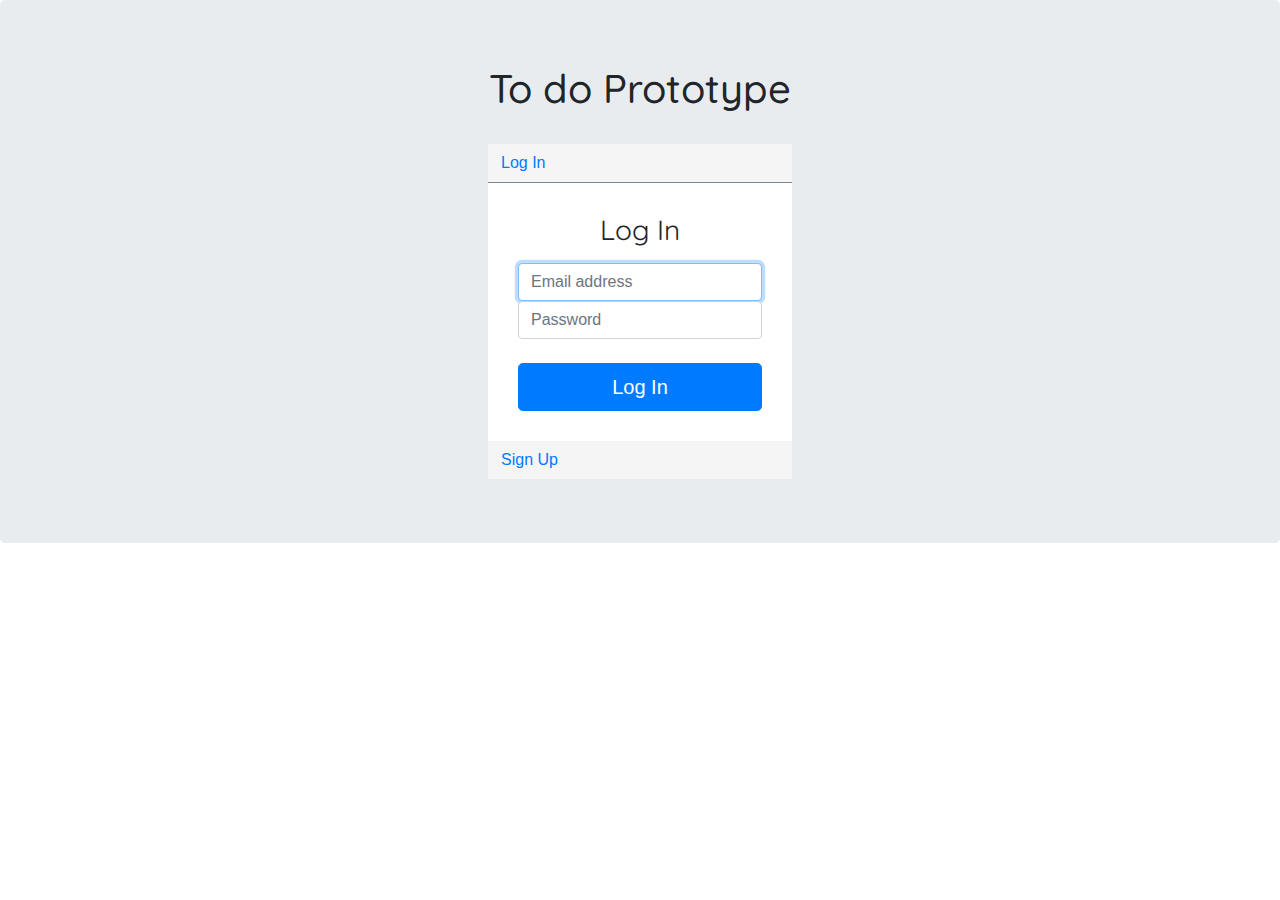
<file: index.html>
<!doctype html>
<html lang="en">
  <head>
    <!-- Required meta tags -->
    <meta charset="utf-8">
    <meta name="viewport" content="width=device-width, initial-scale=1, shrink-to-fit=no">

    <!-- My Own CSS-->
    <link rel="stylesheet" type="text/css" href="index.css">
    <!-- Bootstrap CSS -->
    <link rel="stylesheet" href="https://stackpath.bootstrapcdn.com/bootstrap/4.5.2/css/bootstrap.min.css" integrity="sha384-JcKb8q3iqJ61gNV9KGb8thSsNjpSL0n8PARn9HuZOnIxN0hoP+VmmDGMN5t9UJ0Z" crossorigin="anonymous">
    <!-- Google Fonts-->
    <link href="https://fonts.googleapis.com/css2?family=Quicksand:wght@600&display=swap" rel="stylesheet">

    <title>Todo Project Login</title>
  </head>
  <body class="text-center">

    <!-- SIGN UP -->
    <div class="jumbotron">
        <h1>To do Prototype</h1>
        <br>
        <form class="form-signup">
          <div class="button-l">
          <button type="button" class="btn btn-link">Log In</button>
          </div>
          <div class="con-signin">
            <h1 class="h3 mb-3 font-weight-normal">Log In</h1>
            <label for="inputEmail" class="sr-only">Email address</label>
            <input type="email" id="inputEmail" class="form-control" placeholder="Email address" required autofocus>
            <label for="inputPassword" class="sr-only">Password</label>
            <input type="password" id="inputPassword" class="form-control" placeholder="Password" required>
            <br>
            <button class="btn btn-lg btn-primary btn-block" type="submit">Log In</button>
          </div>
          <div class="button-s">
          <button type="button" class="btn btn-link">Sign Up</button>
         </div>          
          <div class="con-signup">
          <h1 class="h3 mb-3 font-weight-normal">Sign Up</h1>
          <label for="inputEmail" class="sr-only">Email address</label>
          <input type="email" id="inputEmail" class="form-control" placeholder="Email address" required autofocus>
          <label for="inputPassword" class="sr-only">Password</label>
          <input type="password" id="inputPassword" class="form-control" placeholder="Password" required>
          <label for="inputauthentication" class="sr-only">Password</label>
          <input type="authentication" id="inputauthentication" class="form-control" placeholder="Authentication" required>
          <br>
          <button class="btn btn-lg btn-primary btn-block" type="submit">Sign Up</button>
          </div>
        </form>
      </div>

      <!-- SIGN UP END -->

    <!-- Optional JavaScript -->
    <!-- jQuery first, then Popper.js, then Bootstrap JS -->
    <!-- <script src="https://code.jquery.com/jquery-3.5.1.slim.min.js" integrity="sha384-DfXdz2htPH0lsSSs5nCTpuj/zy4C+OGpamoFVy38MVBnE+IbbVYUew+OrCXaRkfj" crossorigin="anonymous"></script> -->
    <script src="https://code.jquery.com/jquery-3.5.1.min.js" integrity="sha256-9/aliU8dGd2tb6OSsuzixeV4y/faTqgFtohetphbbj0=" crossorigin="anonymous"></script>
    <script src="https://cdn.jsdelivr.net/npm/popper.js@1.16.1/dist/umd/popper.min.js" integrity="sha384-9/reFTGAW83EW2RDu2S0VKaIzap3H66lZH81PoYlFhbGU+6BZp6G7niu735Sk7lN" crossorigin="anonymous"></script>
    <script src="https://stackpath.bootstrapcdn.com/bootstrap/4.5.2/js/bootstrap.min.js" integrity="sha384-B4gt1jrGC7Jh4AgTPSdUtOBvfO8shuf57BaghqFfPlYxofvL8/KUEfYiJOMMV+rV" crossorigin="anonymous"></script>

    <!-- My Own JavaScripts -->
    <script src="index.js"></script>
  </body>
</html>
</file>
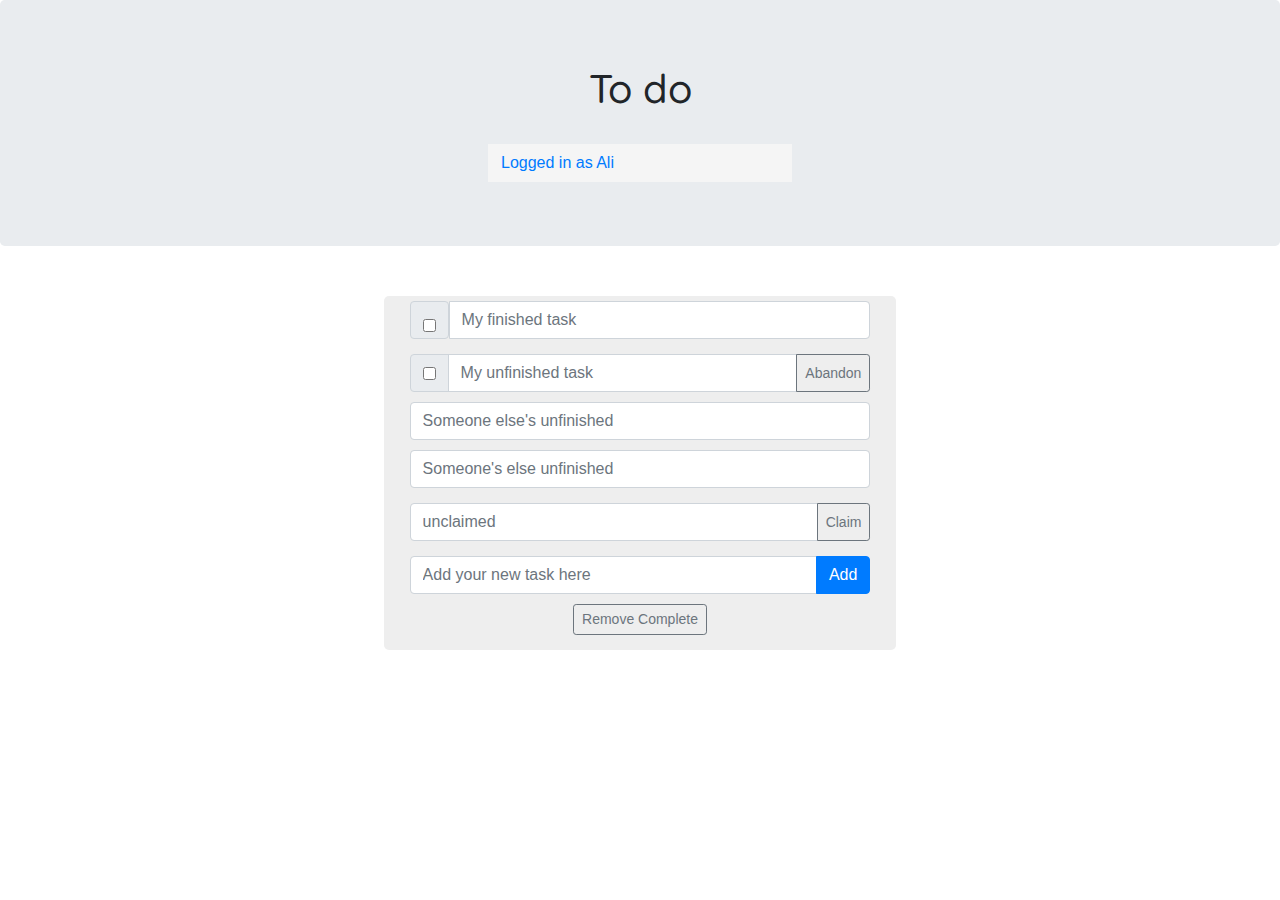
<file: task.html>
<!DOCTYPE html>
<html lang="en">
  <head>
    <meta charset="UTF-8" />
    <meta name="viewport" content="width=device-width, initial-scale=1.0" />
    <title>Add Tasks</title>

    <!-- Bootstrap CSS -->
    <link
      rel="stylesheet"
      href="https://stackpath.bootstrapcdn.com/bootstrap/4.5.2/css/bootstrap.min.css"
      integrity="sha384-JcKb8q3iqJ61gNV9KGb8thSsNjpSL0n8PARn9HuZOnIxN0hoP+VmmDGMN5t9UJ0Z"
      crossorigin="anonymous"
    />
    <!-- Google Fonts-->
    <link
      href="https://fonts.googleapis.com/css2?family=Quicksand:wght@600&display=swap"
      rel="stylesheet"
    />

    <!-- My Own CSS-->
    <link rel="stylesheet" type="text/css" href="task.css" />
  </head>
  <body class="text-center">
    <!-- To do Page -->
    <div class="jumbotron">
      <h1>To do</h1>
      <br />
      <form class="form-signup">
        <div class="button-o">
          <button type="button" class="btn btn-link">Logged in as Ali</button>
        </div>
        <div class="con-signout">
          <button class="btn btn-lg btn-primary btn-block" type="submit">
            Log Out
          </button>
        </div>
      </form>
    </div>

    <!-- Main Task list Container-->
    <div class="main-con" id="main">
      <!---->

      <div class="input-group">
        <div id="input-group-prepend-one">
          <div class="input-group-text">
            <input
              type="checkbox"
              aria-label="Checkbox for following text input"
            />
          </div>
        </div>
        <input
          type="text-1"
          class="form-control"
          placeholder="My finished task"
          aria-label=""
          aria-describedby="basic-addon1"
        />
      </div>

      <div class="input-group">
        <div class="input-group-prepend">
          <div class="input-group-text">
            <input
              type="checkbox"
              aria-label="Checkbox for following text input"
            />
          </div>
        </div>
        <input
          type="text"
          class="form-control"
          placeholder="My unfinished task"
          aria-label=""
          aria-describedby="basic-addon1"
        />
        <div class="input-group-append">
          <button class="btn btn-sm btn-outline-secondary" type="button">
            Abandon
          </button>
        </div>
      </div>

      <div id="input-group-one">
        <input
          type="text-2"
          class="form-control"
          placeholder="Someone else's unfinished"
          aria-label=""
          aria-describedby="basic-addon1"
        />
      </div>

      <div class="input-group">
        <input
          type="text"
          class="form-control"
          placeholder="Someone's else unfinished"
          aria-label=""
          aria-describedby="basic-addon1"
        />
      </div>

      <div class="input-group">
        <input
          type="text"
          class="form-control"
          placeholder="unclaimed"
          aria-label=""
          aria-describedby="basic-addon1"
        />
        <div class="input-group-append">
          <button class="btn btn-sm btn-outline-secondary" type="button">
            Claim
          </button>
        </div>
      </div>

      <!-- -->

      <form role="form" id="main_input_box">
        <div class="input-group">
          <input
            type="text"
            class="form-control"
            id="custom_textbox"
            name="Item"
            placeholder="Add your new task here"
          />
          <div class="input-group-append">
            <input
              type="submit"
              value="Add"
              class="btn btn-primary add_button"
            />
          </div>
          <!-- <input type="submit" value="Add" class="btn btn-primary add_button"/> -->
        </div>
      </form>
      <form>
        <ol class="list-group list_of_items"></ol>
      </form>

      <div class="button-rm">
        <button type="button" class="btn btn-sm btn-outline-secondary">
          Remove Complete
        </button>
      </div>
    </div>

    <!-- Main Task list Container End-->

    <script
      src="https://code.jquery.com/jquery-3.5.1.min.js"
      integrity="sha256-9/aliU8dGd2tb6OSsuzixeV4y/faTqgFtohetphbbj0="
      crossorigin="anonymous"
    ></script>
    <script
      src="https://cdn.jsdelivr.net/npm/popper.js@1.16.1/dist/umd/popper.min.js"
      integrity="sha384-9/reFTGAW83EW2RDu2S0VKaIzap3H66lZH81PoYlFhbGU+6BZp6G7niu735Sk7lN"
      crossorigin="anonymous"
    ></script>
    <script
      src="https://stackpath.bootstrapcdn.com/bootstrap/4.5.2/js/bootstrap.min.js"
      integrity="sha384-B4gt1jrGC7Jh4AgTPSdUtOBvfO8shuf57BaghqFfPlYxofvL8/KUEfYiJOMMV+rV"
      crossorigin="anonymous"
    ></script>

    <!-- My Own JavaScripts -->
    <script src="task.js"></script>
  </body>
</html>
</file>
<file: index.css>
h1 {
    font-family: 'Quicksand', sans-serif;
}

.form-signup {
    background-color: white;
    margin: auto;
    width: 25%;
    padding: 0px;
}


.con-signup {
    padding: 30px;
    display: none;
}

.con-signin {
    padding: 30px;
}


.button-l {
    width: 100%;
    text-align: left;
    background-color:whitesmoke;
    border-bottom: solid lightslategray 1px;
}

.button-s {
    width: 100%;
    text-align: left;
    background-color: whitesmoke;
}
</file>
<file: task.css>
h1 {
  font-family: "Quicksand", sans-serif;
}

.form-signup {
  background-color: white;
  margin: auto;
  width: 25%;
  padding: 0px;
}

.con-signout {
  padding: 20px;
  display: none;
  margin-left: 10px;
  margin-right: 10px;
}

.button-o {
  width: 100%;
  text-align: left;
  background-color: whitesmoke;
}

/*---------------------------*/

.main-con {
  background-color: #eee;
  text-align: center;
  width: 40%;
  margin: auto;
  margin-bottom: 20px;
}

/*
.add_button {
  margin: -55px 0px 10px 450px;
  position: relative;
  max-width: 100%;
}
*/

.checkbox-one {
  padding-right: 100%;
}

.completed_item {
  text-decoration: line-through;
}
.completed_task {
  text-decoration: line-through;
}

.text_holder {
  display: block;
  max-width: 100%;
  word-wrap: break-word;
}
#main {
  margin-top: 50px;
  padding-bottom: 15px;
  border-radius: 5px;
  width: 40%;
  text-align: center;
}

#main_input_box {
  width: 100%;
}

.button-rm {
  display: inline;
}

.input-group {
  margin-top: 5px;
  margin-bottom: 5px;
  padding-left: 5%;
  padding-right: 5%;
  padding-top: 5px;
  padding-bottom: 5px;
}

/*-----------------Dom-------------------*/

#input-group-prepend-one .input-group-text {
  padding-top: 17px;
}

#input-group-one {
  margin: auto;
  width: 90%;
}
</file>
